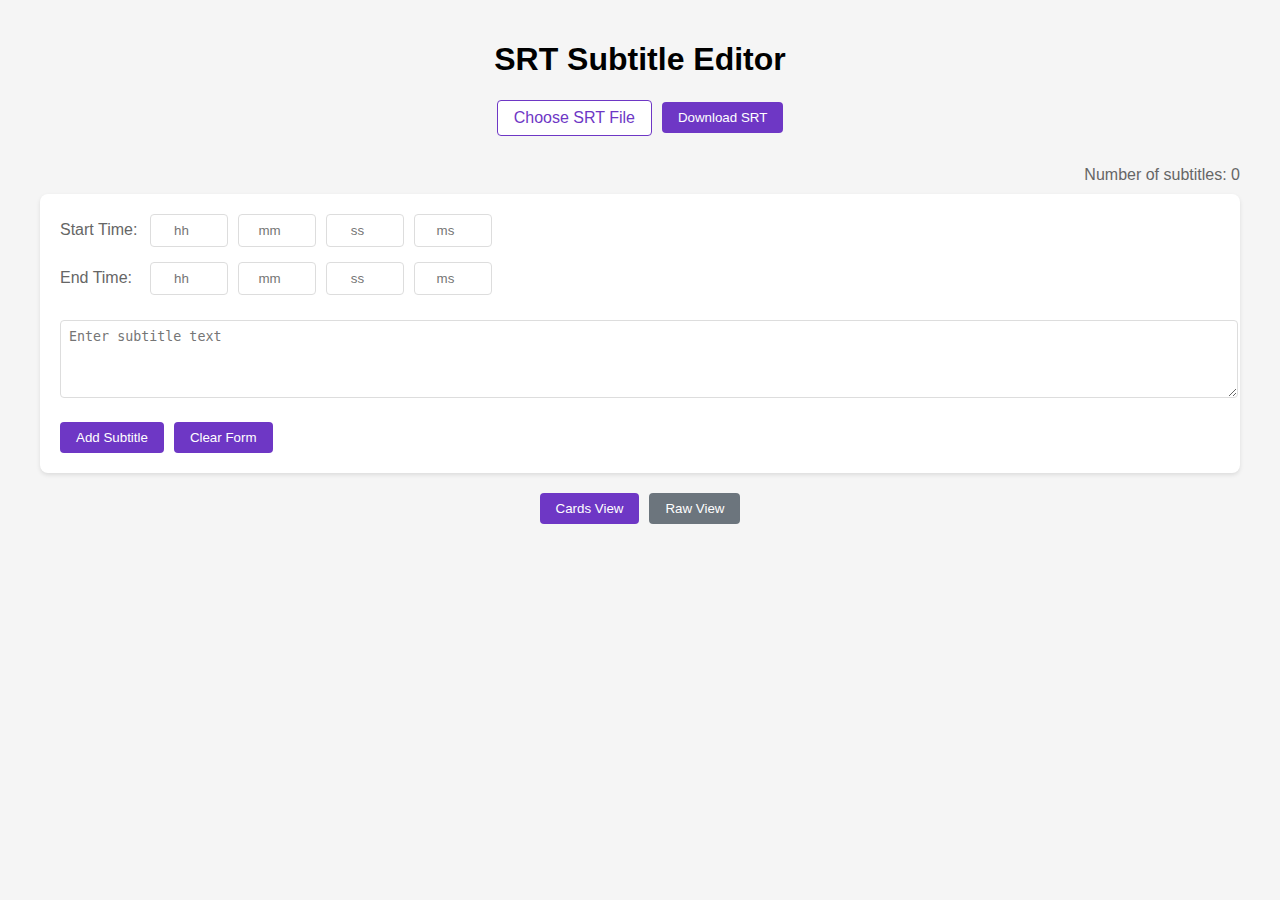
<file: index.html>
<!DOCTYPE html>
   <html lang="en">
   <head>
   <meta charset="UTF-8">
   <title>SRT Subtitle Editor</title>
   <style>
   :root {
   --claude-primary: #6E37C5;
   --claude-hover: #5B2DA6;
   --claude-danger: #DC3545;
   --claude-danger-hover: #C82333;
   }

   body {
   font-family: Arial, sans-serif;
   max-width: 1200px;
   margin: 0 auto;
   padding: 20px;
   background-color: #f5f5f5;
   }

   .header {
   text-align: center;
   margin-bottom: 20px;
   }

   .file-controls {
   display: flex;
   flex-direction: column;
   align-items: center;
   gap: 15px;
   margin-bottom: 30px;
   }

   .file-input-wrapper {
   display: flex;
   gap: 10px;
   align-items: center;
   }

   .subtitle-form {
   background-color: white;
   padding: 20px;
   border-radius: 8px;
   box-shadow: 0 2px 4px rgba(0,0,0,0.1);
   margin-bottom: 20px;
   }

   .time-input {
   display: flex;
   flex-direction: column;
   gap: 15px;
   margin-bottom: 15px;
   }

   .time-row {
   display: flex;
   gap: 10px;
   align-items: center;
   }

   .time-group {
   display: flex;
   flex-direction: column;
   }

   .time-group input {
   width: 60px;
   padding: 8px;
   text-align: center;
   border: 1px solid #ddd;
   border-radius: 4px;
   }

   .subtitle-text {
   width: 100%;
   height: 60px;
   margin: 10px 0;
   padding: 8px;
   border: 1px solid #ddd;
   border-radius: 4px;
   resize: vertical;
   }

   .buttons {
   display: flex;
   gap: 10px;
   margin-top: 10px;
   }

   button {
   padding: 8px 16px;
   cursor: pointer;
   background-color: var(--claude-primary);
   color: white;
   border: none;
   border-radius: 4px;
   transition: background-color 0.2s;
   }

   button:hover {
   background-color: var(--claude-hover);
   }

   .preview {
   margin-top: 20px;
   }

   .subtitle-count {
   text-align: right;
   color: #666;
   margin-bottom: 10px;
   }

   .view-toggle {
   display: flex;
   gap: 10px;
   margin-bottom: 20px;
   justify-content: center;
   }

   .subtitle-card {
   background-color: white;
   padding: 15px;
   border-radius: 8px;
   box-shadow: 0 2px 4px rgba(0,0,0,0.1);
   margin-bottom: 15px;
   }

   .subtitle-number {
   font-weight: bold;
   margin-bottom: 10px;
   color: var(--claude-primary);
   }

   .card-buttons {
   display: flex;
   gap: 10px;
   margin-top: 10px;
   }

   .card-buttons button.delete {
   background-color: var(--claude-danger);
   }

   .card-buttons button.delete:hover {
   background-color: var(--claude-danger-hover);
   }

   .raw-view {
   background-color: white;
   padding: 20px;
   border-radius: 8px;
   box-shadow: 0 2px 4px rgba(0,0,0,0.1);
   }

   .raw-textarea {
   width: 100%;
   min-height: 300px;
   padding: 10px;
   border: 1px solid #ddd;
   border-radius: 4px;
   font-family: monospace;
   resize: vertical;
   }

   .view-mode-btn {
   padding: 8px 16px;
   cursor: pointer;
   background-color: #6c757d;
   color: white;
   border: none;
   border-radius: 4px;
   }

   .view-mode-btn.active {
   background-color: var(--claude-primary);
   }

   .error-message {
   color: var(--claude-danger);
   text-align: center;
   margin: 10px 0;
   display: none;
   }

   .time-label {
   min-width: 80px;
   color: #666;
   }

   .file-custom {
   background-color: white;
   padding: 8px 16px;
   border: 1px solid var(--claude-primary);
   border-radius: 4px;
   color: var(--claude-primary);
   cursor: pointer;
   display: inline-block;
   }

   .file-custom:hover {
   background-color: #f8f9fa;
   }

   #srtFile {
   display: none;
   }

   @media (max-width: 768px) {
   body {
   padding: 10px;
   }

   .file-controls {
   flex-direction: column;
   gap: 10px;
   }

   .time-row {
   flex-direction: column;
   gap: 5px;
   }

   .time-group input {
   width: 100%;
   }

   .buttons {
   flex-direction: column;
   }

   .view-toggle {
   flex-direction: column;
   gap: 5px;
   }

   .subtitle-text {
   height: auto;
   }

   .subtitle-card {
   padding: 10px;
   }

   .raw-textarea {
   font-size: 14px;
   }
   }
   </style>
   </head>
   <body>
   <div class="header">
   <h1>SRT Subtitle Editor</h1>
   <div class="file-controls">
   <div class="file-input-wrapper">
   <label class="file-custom" for="srtFile">Choose SRT File</label>
   <input type="file" id="srtFile" accept=".srt" />
   <button onclick="downloadSRT()">Download SRT</button>
   </div>
   <div id="errorMessage" class="error-message"></div>
   </div>
   </div>

   <div class="subtitle-count">
   Number of subtitles: <span id="subtitleCount">0</span>
   </div>

   <div class="subtitle-form">
   <div class="time-input">
   <div class="time-row">
   <span class="time-label">Start Time:</span>
   <div class="time-group">
   <input type="number" id="startHH" min="0" max="999" placeholder="hh"/>
   </div>
   <div class="time-group">
   <input type="number" id="startMM" min="0" max="59" placeholder="mm"/>
   </div>
   <div class="time-group">
   <input type="number" id="startSS" min="0" max="59" placeholder="ss"/>
   </div>
   <div class="time-group">
   <input type="number" id="startMS" min="0" max="999" placeholder="ms"/>
   </div>
   </div>
   <div class="time-row">
   <span class="time-label">End Time:</span>
   <div class="time-group">
   <input type="number" id="endHH" min="0" max="999" placeholder="hh"/>
   </div>
   <div class="time-group">
   <input type="number" id="endMM" min="0" max="59" placeholder="mm"/>
   </div>
   <div class="time-group">
   <input type="number" id="endSS" min="0" max="59" placeholder="ss"/>
   </div>
   <div class="time-group">
   <input type="number" id="endMS" min="0" max="999" placeholder="ms"/>
   </div>
   </div>
   </div>
   <textarea class="subtitle-text" id="subtitleText" placeholder="Enter subtitle text"></textarea>
   <div class="buttons">
   <button onclick="addSubtitle()">Add Subtitle</button>
   <button onclick="clearForm()">Clear Form</button>
   </div>
   </div>

   <div class="view-toggle">
   <button class="view-mode-btn active" onclick="toggleView('cards')" id="cardsViewBtn">Cards View</button>
   <button class="view-mode-btn" onclick="toggleView('raw')" id="rawViewBtn">Raw View</button>
   </div>

   <div class="preview" id="previewContainer">
   <div id="cardsView"></div>
   <div id="rawView" class="raw-view" style="display: none;">
   <textarea id="rawTextarea" class="raw-textarea" onchange="updateFromRawText()"></textarea>
   </div>
   </div>

   <script>
   let subtitles = [];
   let currentView = 'cards';

   function padNumber(num, size) {
   return num.toString().padStart(size, '0');
   }

   function formatTime(hh, mm, ss, ms) {
   return `${padNumber(hh, 3)}:${padNumber(mm, 2)}:${padNumber(ss, 2)},${padNumber(ms, 3)}`;
   }

   function parseTime(timeStr) {
   const [time, ms] = timeStr.split(',');
   const [hh, mm, ss] = time.split(':');
   return {
   hh: parseInt(hh),
   mm: parseInt(mm),
   ss: parseInt(ss),
   ms: parseInt(ms)
   };
   }

   function showError(message) {
   const errorElement = document.getElementById('errorMessage');
   errorElement.textContent = message;
   errorElement.style.display = 'block';
   setTimeout(() => {
   errorElement.style.display = 'none';
   }, 5000);
   }

   function addSubtitle() {
   const startHH = parseInt(document.getElementById('startHH').value) || 0;
   const startMM = parseInt(document.getElementById('startMM').value) || 0;
   const startSS = parseInt(document.getElementById('startSS').value) || 0;
   const startMS = parseInt(document.getElementById('startMS').value) || 0;

   const endHH = parseInt(document.getElementById('endHH').value) || 0;
   const endMM = parseInt(document.getElementById('endMM').value) || 0;
   const endSS = parseInt(document.getElementById('endSS').value) || 0;
   const endMS = parseInt(document.getElementById('endMS').value) || 0;

   const text = document.getElementById('subtitleText').value.trim();

   if (!text) {
   showError('Please enter subtitle text');
   return;
   }

   const subtitle = {
   number: subtitles.length + 1,
   startTime: formatTime(startHH, startMM, startSS, startMS),
   endTime: formatTime(endHH, endMM, endSS, endMS),
   text: text
   };

   subtitles.push(subtitle);
   updatePreview();
   clearForm();
   }

   function clearForm() {
   const inputs = ['startHH', 'startMM', 'startSS', 'startMS', 
   'endHH', 'endMM', 'endSS', 'endMS', 'subtitleText'];
   inputs.forEach(id => document.getElementById(id).value = '');
   }

   function updatePreview() {
   renumberSubtitles();
   updateRawView();
   updateCardsView();
   document.getElementById('subtitleCount').textContent = subtitles.length;
   }

   function renumberSubtitles() {
   subtitles.forEach((sub, index) => {
   sub.number = index + 1;
   });
   }

   function updateRawView() {
   const content = subtitles.map(sub => 
   `${sub.number}\n${sub.startTime} --> ${sub.endTime}\n${sub.text}\n`
   ).join('\n');
   document.getElementById('rawTextarea').value = content;
   }

   function updateFromRawText() {
   try {
   const content = document.getElementById('rawTextarea').value;
   const blocks = content.trim().split('\n\n');

   subtitles = blocks.map(block => {
   const lines = block.split('\n');
   if (lines.length < 3) throw new Error('Invalid SRT format');

   const timeMatch = lines[1].match(/(\d{2,3}:\d{2}:\d{2},\d{3}) --> (\d{2,3}:\d{2}:\d{2},\d{3})/);
   if (!timeMatch) throw new Error('Invalid time format');

   return {
   number: parseInt(lines[0]),
   startTime: timeMatch[1],
   endTime: timeMatch[2],
   text: lines.slice(2).join('\n')
   };
   });

   updateCardsView();
   document.getElementById('subtitleCount').textContent = subtitles.length;
   } catch (error) {
   showError('Invalid SRT format in raw text');
   }
   }

   function updateCardsView() {
   const cardsContainer = document.getElementById('cardsView');
   cardsContainer.innerHTML = '';

   subtitles.forEach((sub, index) => {
   const startTime = parseTime(sub.startTime);
   const endTime = parseTime(sub.endTime);

   const card = document.createElement('div');
   card.className = 'subtitle-card';
   card.innerHTML = `
                    <div class="subtitle-number">Subtitle #${sub.number}</div>
                    <div class="time-input">
                        <div class="time-group">
                            <label>Start Time</label>
                            <div style="display: flex; gap: 5px;">
                                <input type="number" min="0" max="999" value="${startTime.hh}" onchange="updateSubtitleTime(${index}, 'start', 'hh', this.value)"/>
                                <input type="number" min="0" max="59" value="${startTime.mm}" onchange="updateSubtitleTime(${index}, 'start', 'mm', this.value)"/>
                                <input type="number" min="0" max="59" value="${startTime.ss}" onchange="updateSubtitleTime(${index}, 'start', 'ss', this.value)"/>
                                <input type="number" min="0" max="999" value="${startTime.ms}" onchange="updateSubtitleTime(${index}, 'start', 'ms', this.value)"/>
                            </div>
                        </div>
                        <div class="time-group">
                            <label>End Time</label>
                            <div style="display: flex; gap: 5px;">
                                <input type="number" min="0" max="999" value="${endTime.hh}" onchange="updateSubtitleTime(${index}, 'end', 'hh', this.value)"/>
                                <input type="number" min="0" max="59" value="${endTime.mm}" onchange="updateSubtitleTime(${index}, 'end', 'mm', this.value)"/>
                                <input type="number" min="0" max="59" value="${endTime.ss}" onchange="updateSubtitleTime(${index}, 'end', 'ss', this.value)"/>
                                <input type="number" min="0" max="999" value="${endTime.ms}" onchange="updateSubtitleTime(${index}, 'end', 'ms', this.value)"/>
                            </div>
                        </div>
                    </div>
                    <textarea class="subtitle-text" onchange="updateSubtitleText(${index}, this.value)">${sub.text}</textarea>
                    <div class="card-buttons">
                        <button class="delete" onclick="deleteSubtitle(${index})">Delete</button>
                    </div>
                `;
                cardsContainer.appendChild(card);
            });
        }

        function updateSubtitleTime(index, type, unit, value) {
            const subtitle = subtitles[index];
            const timeKey = type + 'Time';
            const time = parseTime(subtitle[timeKey]);
            time[unit] = parseInt(value) || 0;
            subtitle[timeKey] = formatTime(time.hh, time.mm, time.ss, time.ms);
            updatePreview();
        }

        function updateSubtitleText(index, value) {
            subtitles[index].text = value.trim();
            updatePreview();
        }

        function deleteSubtitle(index) {
            subtitles.splice(index, 1);
            updatePreview();
        }

        function toggleView(view) {
            currentView = view;
            document.getElementById('cardsView').style.display = view === 'cards' ? 'block' : 'none';
            document.getElementById('rawView').style.display = view === 'raw' ? 'block' : 'none';
            document.getElementById('cardsViewBtn').classList.toggle('active', view === 'cards');
            document.getElementById('rawViewBtn').classList.toggle('active', view === 'raw');
        }

        function downloadSRT() {
            const content = subtitles.map(sub => 
                `${sub.number}\n${sub.startTime} --> ${sub.endTime}\n${sub.text}\n`
            ).join('\n');

            const blob = new Blob([content], { type: 'text/plain' });
            const url = URL.createObjectURL(blob);
            const a = document.createElement('a');
            a.href = url;
            a.download = 'subtitles.srt';
            document.body.appendChild(a);
            a.click();
            document.body.removeChild(a);
            URL.revokeObjectURL(url);
        }

        document.getElementById('srtFile').addEventListener('change', function(e) {
            const file = e.target.files[0];
            if (!file) return;

            const reader = new FileReader();
            reader.onload = function(e) {
                const content = e.target.result;
                const blocks = content.trim().split('\n\n');

                subtitles = blocks.map(block => {
                    const lines = block.split('\n');
                    return {
                        number: parseInt(lines[0]),
                        startTime: lines[1].split(' --> ')[0].trim(),
                        endTime: lines[1].split(' --> ')[1].trim(),
                        text: lines.slice(2).join('\n')
                    };
                });

                updatePreview();
            };
            reader.readAsText(file);
        });

        // Input validation for time fields
        const timeInputs = document.querySelectorAll('input[type="number"]');
        timeInputs.forEach(input => {
            input.addEventListener('input', function() {
                const value = parseInt(this.value);
                const max = parseInt(this.max);
                if (value > max) {
                    this.value = max;
                }
                if (value < 0) {
                    this.value = 0;
                }
            });
        });
    </script>
</body>
</html>
</file>
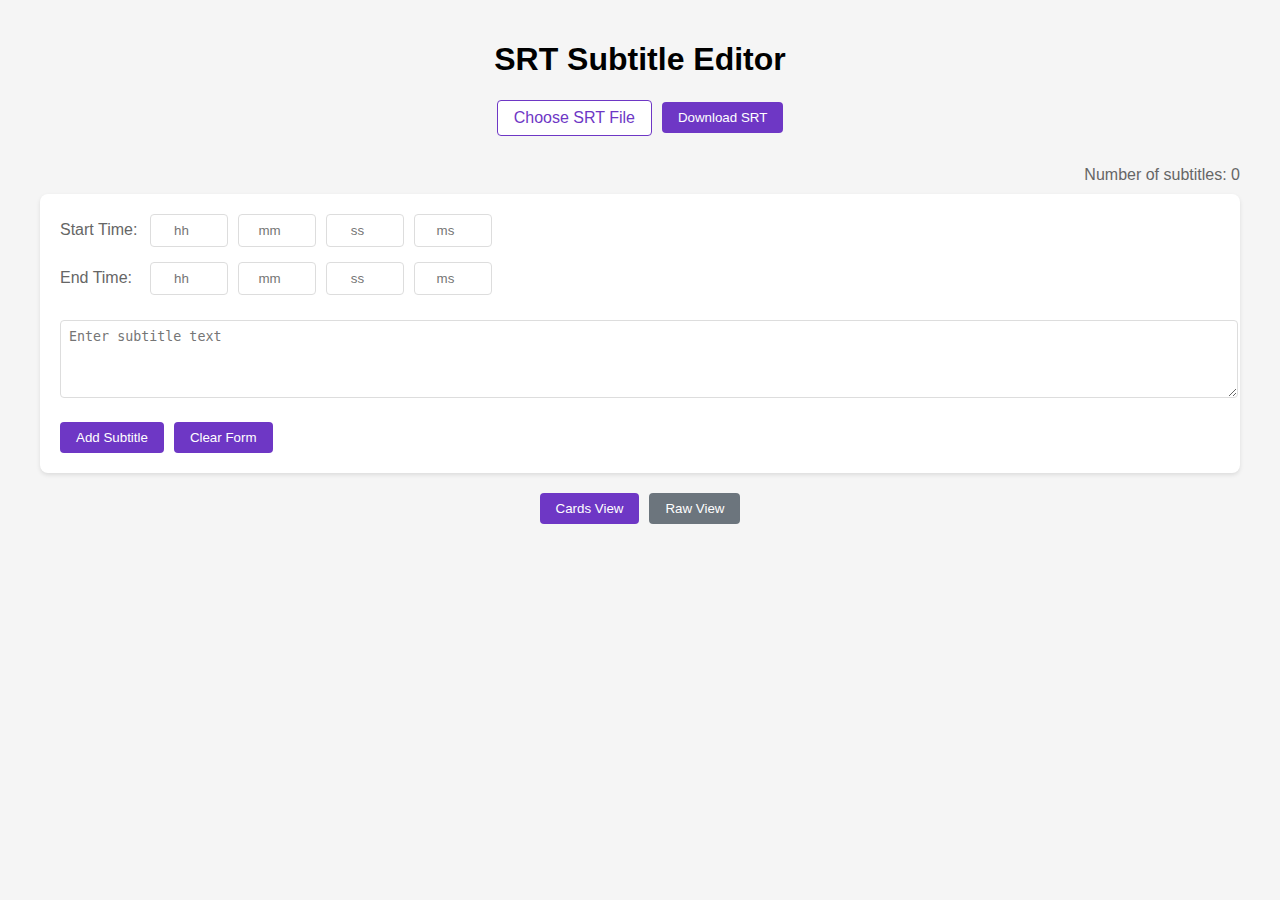
<file: true.html>
<!DOCTYPE html>
   <html lang="en">
   <head>
   <meta charset="UTF-8">
   <title>SRT Subtitle Editor</title>
   <style>
   :root {
   --claude-primary: #6E37C5;
   --claude-hover: #5B2DA6;
   --claude-danger: #DC3545;
   --claude-danger-hover: #C82333;
   }
   
   body {
   font-family: Arial, sans-serif;
   max-width: 1200px;
   margin: 0 auto;
   padding: 20px;
   background-color: #f5f5f5;
   }
   
   .header {
   text-align: center;
   margin-bottom: 20px;
   }
   
   .file-controls {
   display: flex;
   flex-direction: column;
   align-items: center;
   gap: 15px;
   margin-bottom: 30px;
   }
   
   .file-input-wrapper {
   display: flex;
   gap: 10px;
   align-items: center;
   }
   
   .subtitle-form {
   background-color: white;
   padding: 20px;
   border-radius: 8px;
   box-shadow: 0 2px 4px rgba(0,0,0,0.1);
   margin-bottom: 20px;
   }
   
   .time-input {
   display: flex;
   flex-direction: column;
   gap: 15px;
   margin-bottom: 15px;
   }
   
   .time-row {
   display: flex;
   gap: 10px;
   align-items: center;
   }
   
   .time-group {
   display: flex;
   flex-direction: column;
   }
   
   .time-group input {
   width: 60px;
   padding: 8px;
   text-align: center;
   border: 1px solid #ddd;
   border-radius: 4px;
   }
   
   .subtitle-text {
   width: 100%;
   height: 60px;
   margin: 10px 0;
   padding: 8px;
   border: 1px solid #ddd;
   border-radius: 4px;
   resize: vertical;
   }
   
   .buttons {
   display: flex;
   gap: 10px;
   margin-top: 10px;
   }
   
   button {
   padding: 8px 16px;
   cursor: pointer;
   background-color: var(--claude-primary);
   color: white;
   border: none;
   border-radius: 4px;
   transition: background-color 0.2s;
   }
   
   button:hover {
   background-color: var(--claude-hover);
   }
   
   .preview {
   margin-top: 20px;
   }
   
   .subtitle-count {
   text-align: right;
   color: #666;
   margin-bottom: 10px;
   }
   
   .view-toggle {
   display: flex;
   gap: 10px;
   margin-bottom: 20px;
   justify-content: center;
   }
   
   .subtitle-card {
   background-color: white;
   padding: 15px;
   border-radius: 8px;
   box-shadow: 0 2px 4px rgba(0,0,0,0.1);
   margin-bottom: 15px;
   }
   
   .subtitle-number {
   font-weight: bold;
   margin-bottom: 10px;
   color: var(--claude-primary);
   }
   
   .card-buttons {
   display: flex;
   gap: 10px;
   margin-top: 10px;
   }
   
   .card-buttons button.delete {
   background-color: var(--claude-danger);
   }
   
   .card-buttons button.delete:hover {
   background-color: var(--claude-danger-hover);
   }
   
   .raw-view {
   background-color: white;
   padding: 20px;
   border-radius: 8px;
   box-shadow: 0 2px 4px rgba(0,0,0,0.1);
   }
   
   .raw-textarea {
   width: 100%;
   min-height: 300px;
   padding: 10px;
   border: 1px solid #ddd;
   border-radius: 4px;
   font-family: monospace;
   resize: vertical;
   }
   
   .view-mode-btn {
   padding: 8px 16px;
   cursor: pointer;
   background-color: #6c757d;
   color: white;
   border: none;
   border-radius: 4px;
   }
   
   .view-mode-btn.active {
   background-color: var(--claude-primary);
   }
   
   .error-message {
   color: var(--claude-danger);
   text-align: center;
   margin: 10px 0;
   display: none;
   }
   
   .time-label {
   min-width: 80px;
   color: #666;
   }
   
   .file-custom {
   background-color: white;
   padding: 8px 16px;
   border: 1px solid var(--claude-primary);
   border-radius: 4px;
   color: var(--claude-primary);
   cursor: pointer;
   display: inline-block;
   }
   
   .file-custom:hover {
   background-color: #f8f9fa;
   }
   
   #srtFile {
   display: none;
   }
   
   @media (max-width: 768px) {
   body {
   padding: 10px;
   }
   
   .file-controls {
   flex-direction: column;
   gap: 10px;
   }
   
   .time-row {
   flex-direction: column;
   gap: 5px;
   }
   
   .time-group input {
   width: 100%;
   }
   
   .buttons {
   flex-direction: column;
   }
   
   .view-toggle {
   flex-direction: column;
   gap: 5px;
   }
   
   .subtitle-text {
   height: auto;
   }
   
   .subtitle-card {
   padding: 10px;
   }
   
   .raw-textarea {
   font-size: 14px;
   }
   }
   </style>
   </head>
   <body>
   <div class="header">
   <h1>SRT Subtitle Editor</h1>
   <div class="file-controls">
   <div class="file-input-wrapper">
   <label class="file-custom" for="srtFile">Choose SRT File</label>
   <input type="file" id="srtFile" accept=".srt" />
   <button onclick="downloadSRT()">Download SRT</button>
   </div>
   <div id="errorMessage" class="error-message"></div>
   </div>
   </div>
   
   <div class="subtitle-count">
   Number of subtitles: <span id="subtitleCount">0</span>
   </div>
   
   <div class="subtitle-form">
   <div class="time-input">
   <div class="time-row">
   <span class="time-label">Start Time:</span>
   <div class="time-group">
   <input type="number" id="startHH" min="0" max="999" placeholder="hh"/>
   </div>
   <div class="time-group">
   <input type="number" id="startMM" min="0" max="59" placeholder="mm"/>
   </div>
   <div class="time-group">
   <input type="number" id="startSS" min="0" max="59" placeholder="ss"/>
   </div>
   <div class="time-group">
   <input type="number" id="startMS" min="0" max="999" placeholder="ms"/>
   </div>
   </div>
   <div class="time-row">
   <span class="time-label">End Time:</span>
   <div class="time-group">
   <input type="number" id="endHH" min="0" max="999" placeholder="hh"/>
   </div>
   <div class="time-group">
   <input type="number" id="endMM" min="0" max="59" placeholder="mm"/>
   </div>
   <div class="time-group">
   <input type="number" id="endSS" min="0" max="59" placeholder="ss"/>
   </div>
   <div class="time-group">
   <input type="number" id="endMS" min="0" max="999" placeholder="ms"/>
   </div>
   </div>
   </div>
   <textarea class="subtitle-text" id="subtitleText" placeholder="Enter subtitle text"></textarea>
   <div class="buttons">
   <button onclick="addSubtitle()">Add Subtitle</button>
   <button onclick="clearForm()">Clear Form</button>
   </div>
   </div>
   
   <div class="view-toggle">
   <button class="view-mode-btn active" onclick="toggleView('cards')" id="cardsViewBtn">Cards View</button>
   <button class="view-mode-btn" onclick="toggleView('raw')" id="rawViewBtn">Raw View</button>
   </div>
   
   <div class="preview" id="previewContainer">
   <div id="cardsView"></div>
   <div id="rawView" class="raw-view" style="display: none;">
   <textarea id="rawTextarea" class="raw-textarea" onchange="updateFromRawText()"></textarea>
   </div>
   </div>
   
   <script>
   let subtitles = [];
   let currentView = 'cards';
   
   function padNumber(num, size) {
   return num.toString().padStart(size, '0');
   }
   
   function formatTime(hh, mm, ss, ms) {
   return `${padNumber(hh, 3)}:${padNumber(mm, 2)}:${padNumber(ss, 2)},${padNumber(ms, 3)}`;
   }
   
   function parseTime(timeStr) {
   const [time, ms] = timeStr.split(',');
   const [hh, mm, ss] = time.split(':');
   return {
   hh: parseInt(hh),
   mm: parseInt(mm),
   ss: parseInt(ss),
   ms: parseInt(ms)
   };
   }
   
   function showError(message) {
   const errorElement = document.getElementById('errorMessage');
   errorElement.textContent = message;
   errorElement.style.display = 'block';
   setTimeout(() => {
   errorElement.style.display = 'none';
   }, 5000);
   }
   
   function addSubtitle() {
   const startHH = parseInt(document.getElementById('startHH').value) || 0;
   const startMM = parseInt(document.getElementById('startMM').value) || 0;
   const startSS = parseInt(document.getElementById('startSS').value) || 0;
   const startMS = parseInt(document.getElementById('startMS').value) || 0;
   
   const endHH = parseInt(document.getElementById('endHH').value) || 0;
   const endMM = parseInt(document.getElementById('endMM').value) || 0;
   const endSS = parseInt(document.getElementById('endSS').value) || 0;
   const endMS = parseInt(document.getElementById('endMS').value) || 0;
   
   const text = document.getElementById('subtitleText').value.trim();
   
   if (!text) {
   showError('Please enter subtitle text');
   return;
   }
   
   const subtitle = {
   number: subtitles.length + 1,
   startTime: formatTime(startHH, startMM, startSS, startMS),
   endTime: formatTime(endHH, endMM, endSS, endMS),
   text: text
   };
   
   subtitles.push(subtitle);
   updatePreview();
   clearForm();
   }
   
   function clearForm() {
   const inputs = ['startHH', 'startMM', 'startSS', 'startMS', 
   'endHH', 'endMM', 'endSS', 'endMS', 'subtitleText'];
   inputs.forEach(id => document.getElementById(id).value = '');
   }
   
   function updatePreview() {
   renumberSubtitles();
   updateRawView();
   updateCardsView();
   document.getElementById('subtitleCount').textContent = subtitles.length;
   }
   
   function renumberSubtitles() {
   subtitles.forEach((sub, index) => {
   sub.number = index + 1;
   });
   }
   
   function updateRawView() {
   const content = subtitles.map(sub => 
   `${sub.number}\n${sub.startTime} --> ${sub.endTime}\n${sub.text}\n`
   ).join('\n');
   document.getElementById('rawTextarea').value = content;
   }
   
   function updateFromRawText() {
   try {
   const content = document.getElementById('rawTextarea').value;
   const blocks = content.trim().split('\n\n');
   
   subtitles = blocks.map(block => {
   const lines = block.split('\n');
   if (lines.length < 3) throw new Error('Invalid SRT format');
   
   const timeMatch = lines[1].match(/(\d{2,3}:\d{2}:\d{2},\d{3}) --> (\d{2,3}:\d{2}:\d{2},\d{3})/);
   if (!timeMatch) throw new Error('Invalid time format');
   
   return {
   number: parseInt(lines[0]),
   startTime: timeMatch[1],
   endTime: timeMatch[2],
   text: lines.slice(2).join('\n')
   };
   });
   
   updateCardsView();
   document.getElementById('subtitleCount').textContent = subtitles.length;
   } catch (error) {
   showError('Invalid SRT format in raw text');
   }
   }
   
   function updateCardsView() {
   const cardsContainer = document.getElementById('cardsView');
   cardsContainer.innerHTML = '';
   
   subtitles.forEach((sub, index) => {
   const startTime = parseTime(sub.startTime);
   const endTime = parseTime(sub.endTime);
   
   const card = document.createElement('div');
   card.className = 'subtitle-card';
   card.innerHTML = `
                    <div class="subtitle-number">Subtitle #${sub.number}</div>
                    <div class="time-input">
                        <div class="time-group">
                            <label>Start Time</label>
                            <div style="display: flex; gap: 5px;">
                                <input type="number" min="0" max="999" value="${startTime.hh}" onchange="updateSubtitleTime(${index}, 'start', 'hh', this.value)"/>
                                <input type="number" min="0" max="59" value="${startTime.mm}" onchange="updateSubtitleTime(${index}, 'start', 'mm', this.value)"/>
                                <input type="number" min="0" max="59" value="${startTime.ss}" onchange="updateSubtitleTime(${index}, 'start', 'ss', this.value)"/>
                                <input type="number" min="0" max="999" value="${startTime.ms}" onchange="updateSubtitleTime(${index}, 'start', 'ms', this.value)"/>
                            </div>
                        </div>
                        <div class="time-group">
                            <label>End Time</label>
                            <div style="display: flex; gap: 5px;">
                                <input type="number" min="0" max="999" value="${endTime.hh}" onchange="updateSubtitleTime(${index}, 'end', 'hh', this.value)"/>
                                <input type="number" min="0" max="59" value="${endTime.mm}" onchange="updateSubtitleTime(${index}, 'end', 'mm', this.value)"/>
                                <input type="number" min="0" max="59" value="${endTime.ss}" onchange="updateSubtitleTime(${index}, 'end', 'ss', this.value)"/>
                                <input type="number" min="0" max="999" value="${endTime.ms}" onchange="updateSubtitleTime(${index}, 'end', 'ms', this.value)"/>
                            </div>
                        </div>
                    </div>
                    <textarea class="subtitle-text" onchange="updateSubtitleText(${index}, this.value)">${sub.text}</textarea>
                    <div class="card-buttons">
                        <button class="delete" onclick="deleteSubtitle(${index})">Delete</button>
                    </div>
                `;
                cardsContainer.appendChild(card);
            });
        }

        function updateSubtitleTime(index, type, unit, value) {
            const subtitle = subtitles[index];
            const timeKey = type + 'Time';
            const time = parseTime(subtitle[timeKey]);
            time[unit] = parseInt(value) || 0;
            subtitle[timeKey] = formatTime(time.hh, time.mm, time.ss, time.ms);
            updatePreview();
        }

        function updateSubtitleText(index, value) {
            subtitles[index].text = value.trim();
            updatePreview();
        }

        function deleteSubtitle(index) {
            subtitles.splice(index, 1);
            updatePreview();
        }

        function toggleView(view) {
            currentView = view;
            document.getElementById('cardsView').style.display = view === 'cards' ? 'block' : 'none';
            document.getElementById('rawView').style.display = view === 'raw' ? 'block' : 'none';
            document.getElementById('cardsViewBtn').classList.toggle('active', view === 'cards');
            document.getElementById('rawViewBtn').classList.toggle('active', view === 'raw');
        }

        function downloadSRT() {
            const content = subtitles.map(sub => 
                `${sub.number}\n${sub.startTime} --> ${sub.endTime}\n${sub.text}\n`
            ).join('\n');
            
            const blob = new Blob([content], { type: 'text/plain' });
            const url = URL.createObjectURL(blob);
            const a = document.createElement('a');
            a.href = url;
            a.download = 'subtitles.srt';
            document.body.appendChild(a);
            a.click();
            document.body.removeChild(a);
            URL.revokeObjectURL(url);
        }

        document.getElementById('srtFile').addEventListener('change', function(e) {
            const file = e.target.files[0];
            if (!file) return;

            const reader = new FileReader();
            reader.onload = function(e) {
                const content = e.target.result;
                const blocks = content.trim().split('\n\n');
                
                subtitles = blocks.map(block => {
                    const lines = block.split('\n');
                    return {
                        number: parseInt(lines[0]),
                        startTime: lines[1].split(' --> ')[0].trim(),
                        endTime: lines[1].split(' --> ')[1].trim(),
                        text: lines.slice(2).join('\n')
                    };
                });
                
                updatePreview();
            };
            reader.readAsText(file);
        });

        // Input validation for time fields
        const timeInputs = document.querySelectorAll('input[type="number"]');
        timeInputs.forEach(input => {
            input.addEventListener('input', function() {
                const value = parseInt(this.value);
                const max = parseInt(this.max);
                if (value > max) {
                    this.value = max;
                }
                if (value < 0) {
                    this.value = 0;
                }
            });
        });
    </script>
</body>
</html>
</file>
